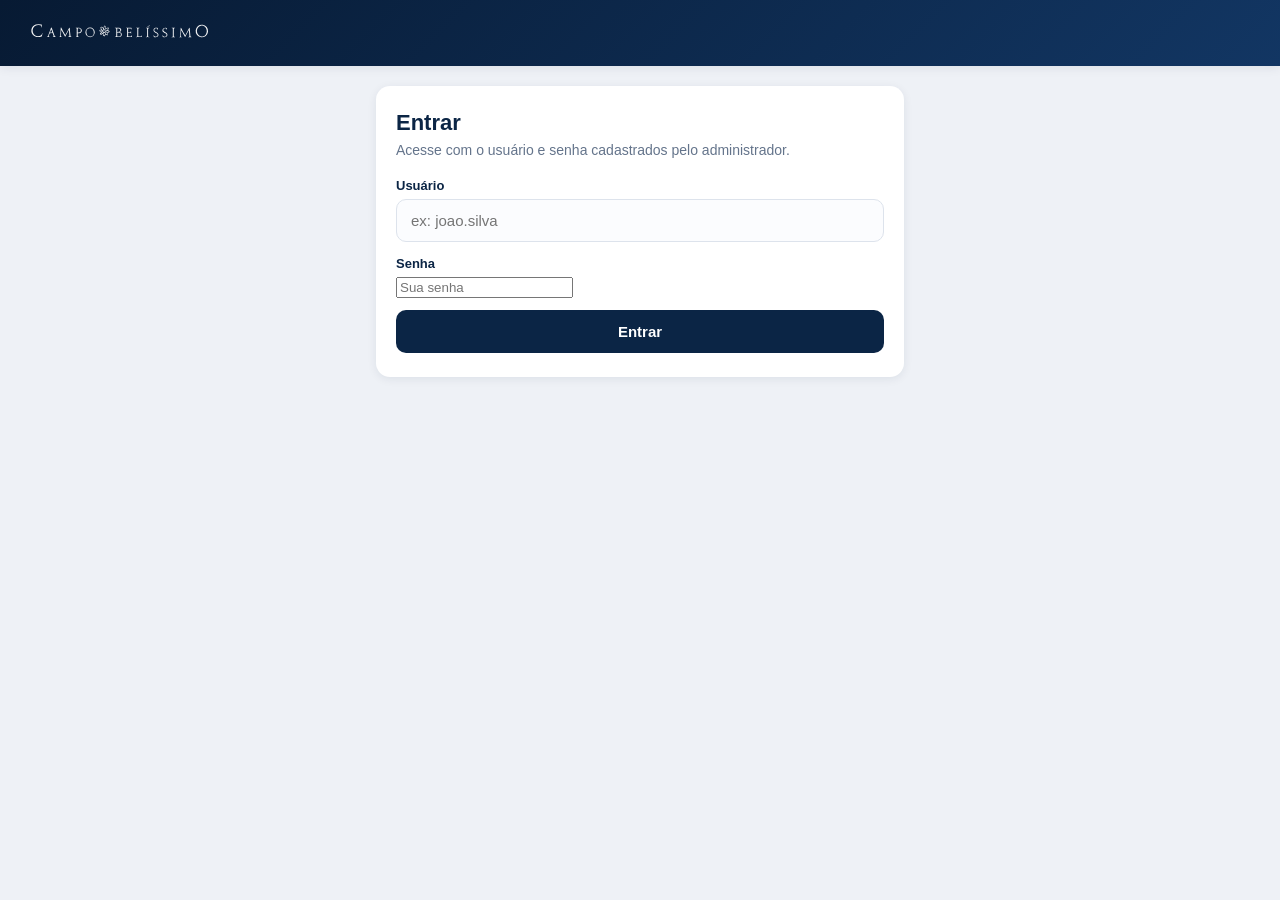
<file: index.html>
<!DOCTYPE html>
<html lang="pt-BR">
<head>
<meta charset="UTF-8">
<meta name="viewport" content="width=device-width, initial-scale=1, maximum-scale=1, viewport-fit=cover">
<title>Ronda • Condomínio Campo Belíssimo</title>
<meta name="theme-color" content="#0b2545">
<link rel="manifest" href="manifest.webmanifest">
<link rel="icon" href="assets/icon-192.png">
<link rel="apple-touch-icon" href="assets/icon-192.png">
<link rel="stylesheet" href="styles.css">
</head>
<body>

<header class="app-header">
  <img src="assets/logo.svg" alt="Condomínio Campo Belíssimo" class="brand-logo">
  <div class="header-info" id="headerInfo" hidden>
    <div class="header-info-text">
      <strong id="headerColaborador"></strong>
      <span id="headerMeta"></span>
    </div>
    <button type="button" id="btnLogout" class="btn-logout" aria-label="Sair">Sair</button>
  </div>
</header>

<main id="app">

  <!-- TELA 0: LOGIN -->
  <section id="screen-login" class="screen">
    <div class="card">
      <h1>Entrar</h1>
      <p class="subtitle">Acesse com o usuário e senha cadastrados pelo administrador.</p>

      <label for="inputUsuario">Usuário</label>
      <input type="text" id="inputUsuario" placeholder="ex: joao.silva" autocomplete="username">

      <label for="inputSenha">Senha</label>
      <input type="password" id="inputSenha" placeholder="Sua senha" autocomplete="current-password">

      <p class="error-note" id="loginError" hidden></p>

      <button id="btnLogin" class="btn btn-primary btn-block">Entrar</button>
    </div>
  </section>

  <!-- TELA 1: INÍCIO DA RONDA -->
  <section id="screen-setup" class="screen" hidden>
    <div class="card">
      <h1>Relatório de Ronda</h1>
      <p class="subtitle" id="setupWelcome">Toque em iniciar para começar a vistoria das áreas comuns.</p>

      <div id="periodicidadeWrap" hidden>
        <label for="selectPeriodicidade">Periodicidade</label>
        <select id="selectPeriodicidade">
          <option value="">Selecione...</option>
          <option value="diaria">Diária</option>
          <option value="semanal">Semanal</option>
          <option value="mensal">Mensal</option>
        </select>
      </div>

      <p class="resume-note" id="resumeNote" hidden></p>

      <button id="btnIniciar" class="btn btn-primary btn-block">Iniciar Ronda</button>
    </div>
  </section>

  <!-- TELA 2: CHECKLIST -->
  <section id="screen-checklist" class="screen" hidden>
    <div class="progress-wrap">
      <div class="progress-bar"><div class="progress-fill" id="progressFill"></div></div>
      <span class="progress-label" id="progressLabel">0/0 concluídas</span>
    </div>
    <div id="groupsContainer"></div>
    <div class="footer-spacer"></div>
  </section>

  <!-- TELA 3: RESUMO -->
  <section id="screen-summary" class="screen" hidden>
    <div class="card center">
      <div class="success-icon">✓</div>
      <h2>Relatório gerado!</h2>
      <p id="summaryText"></p>
      <button id="btnShare" class="btn btn-primary btn-block">Compartilhar Relatório (PDF)</button>
      <button id="btnDownload" class="btn btn-secondary btn-block">Baixar PDF</button>
      <button id="btnNovaRonda" class="btn btn-link btn-block">Iniciar Nova Ronda</button>
    </div>
  </section>

</main>

<footer id="checklistFooter" class="checklist-footer" hidden>
  <button id="btnVoltar" class="btn btn-ghost">Dados</button>
  <button id="btnGerarRelatorio" class="btn btn-accent btn-block">Gerar Relatório PDF</button>
</footer>

<input type="file" id="cameraInput" accept="image/*" capture="environment" hidden>

<div id="toast" class="toast" hidden></div>
<div id="loadingOverlay" class="loading-overlay" hidden>
  <div class="spinner"></div>
  <span id="loadingText">Gerando relatório...</span>
</div>

<script src="vendor/jspdf.umd.min.js"></script>
<script type="module" src="app.js"></script>
</body>
</html>
</file>
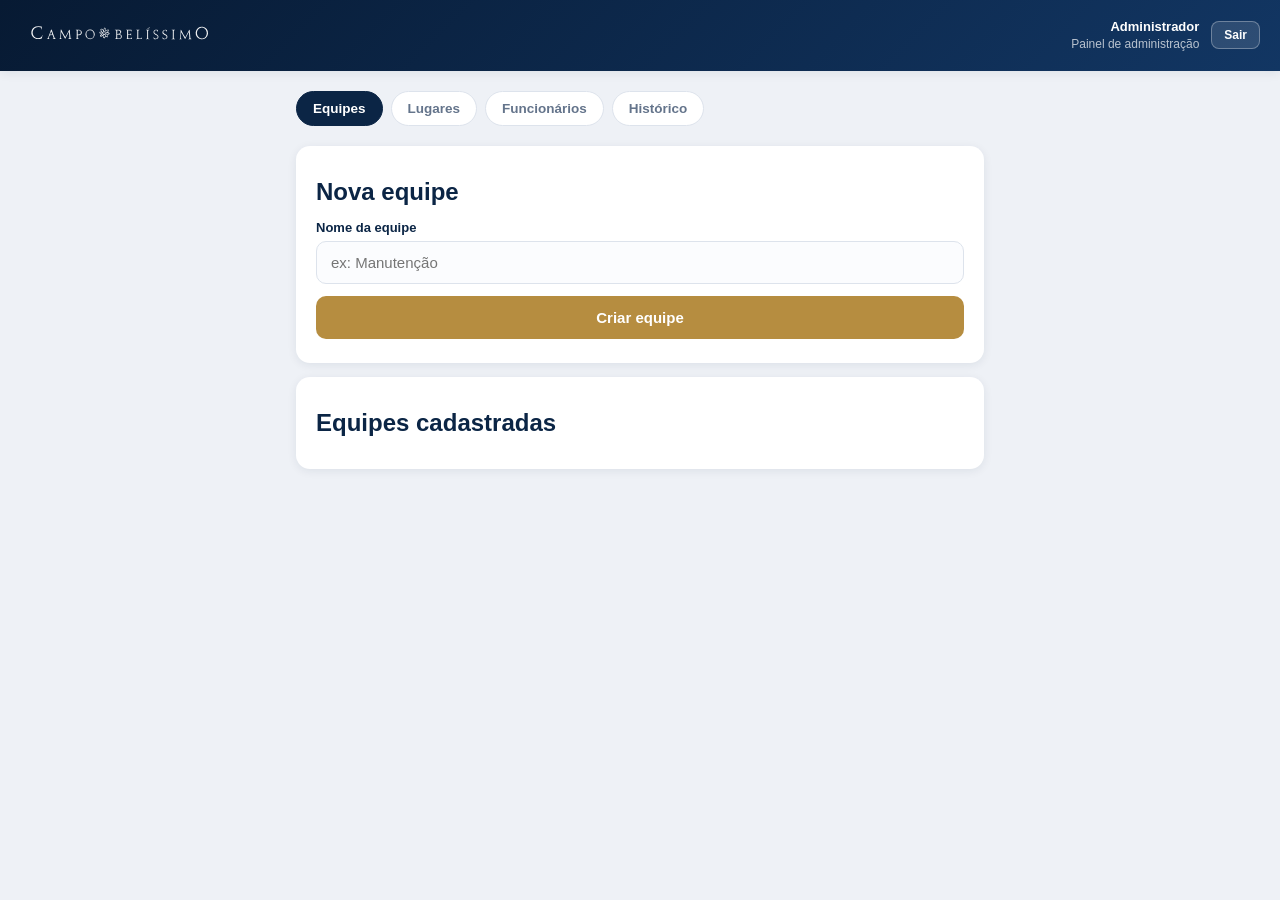
<file: admin/admin.html>
<!DOCTYPE html>
<html lang="pt-BR">
<head>
<meta charset="UTF-8">
<meta name="viewport" content="width=device-width, initial-scale=1, maximum-scale=1">
<title>Painel do Administrador • Condomínio Campo Belíssimo</title>
<meta name="theme-color" content="#0b2545">
<link rel="icon" href="../assets/icon-192.png">
<link rel="stylesheet" href="../styles.css">
</head>
<body>

<header class="app-header">
  <img src="../assets/logo.svg" alt="Condomínio Campo Belíssimo" class="brand-logo">
  <div class="header-info">
    <div class="header-info-text">
      <strong id="headerColaborador">Administrador</strong>
      <span>Painel de administração</span>
    </div>
    <button type="button" id="btnLogout" class="btn-logout" aria-label="Sair">Sair</button>
  </div>
</header>

<main id="app" class="admin-main">

  <nav class="admin-tabs">
    <button type="button" class="admin-tab active" data-tab="equipes">Equipes</button>
    <button type="button" class="admin-tab" data-tab="lugares">Lugares</button>
    <button type="button" class="admin-tab" data-tab="funcionarios">Funcionários</button>
    <button type="button" class="admin-tab" data-tab="historico">Histórico</button>
  </nav>

  <!-- EQUIPES -->
  <section id="tab-equipes" class="admin-panel">
    <div class="card">
      <h2>Nova equipe</h2>
      <label for="novaEquipeNome">Nome da equipe</label>
      <input type="text" id="novaEquipeNome" placeholder="ex: Manutenção">
      <button id="btnCriarEquipe" class="btn btn-accent btn-block">Criar equipe</button>
    </div>
    <div class="card">
      <h2>Equipes cadastradas</h2>
      <div id="listaEquipes" class="admin-list"></div>
    </div>
  </section>

  <!-- LUGARES -->
  <section id="tab-lugares" class="admin-panel" hidden>
    <div class="card">
      <label for="selectEquipeLugares">Equipe</label>
      <select id="selectEquipeLugares"></select>
    </div>
    <div class="card">
      <h2>Novo lugar</h2>
      <label for="novoLugarNome">Nome do lugar</label>
      <input type="text" id="novoLugarNome" placeholder="ex: Torre Figueira">
      <label for="novoLugarFrequencia">Periodicidade</label>
      <select id="novoLugarFrequencia">
        <option value="diaria" selected>Diária</option>
        <option value="semanal">Semanal</option>
        <option value="mensal">Mensal</option>
      </select>
      <button id="btnCriarLugar" class="btn btn-accent btn-block">Criar lugar</button>
    </div>
    <div id="listaLugares"></div>
  </section>

  <!-- FUNCIONÁRIOS -->
  <section id="tab-funcionarios" class="admin-panel" hidden>
    <div class="card">
      <h2>Novo funcionário</h2>
      <label for="novoFuncNome">Nome completo</label>
      <input type="text" id="novoFuncNome" placeholder="Nome do colaborador">
      <label for="novoFuncUsuario">Usuário (login)</label>
      <input type="text" id="novoFuncUsuario" placeholder="ex: joao.silva">
      <label for="novoFuncSenha">Senha inicial</label>
      <input type="password" id="novoFuncSenha" placeholder="mínimo 6 caracteres">
      <label for="novoFuncEquipe">Equipe</label>
      <select id="novoFuncEquipe"></select>
      <button id="btnCriarFunc" class="btn btn-accent btn-block">Cadastrar funcionário</button>
    </div>
    <div class="card">
      <h2>Funcionários</h2>
      <div id="listaFuncionarios" class="admin-list"></div>
    </div>
  </section>

  <!-- HISTÓRICO -->
  <section id="tab-historico" class="admin-panel" hidden>
    <div class="card">
      <label for="selectEquipeHistorico">Equipe</label>
      <select id="selectEquipeHistorico"></select>
    </div>
    <div id="listaHistorico" class="admin-list"></div>

    <div class="card">
      <h2>Arquivar rondas antigas no Google Drive</h2>
      <p class="subtitle">Move rondas já concluídas (da equipe selecionada acima) para o seu Google Drive em PDF, liberando espaço no Supabase. Nada é apagado sem confirmar que chegou certinho no Drive.</p>
      <button type="button" id="btnConectarDrive" class="btn btn-secondary btn-block">Conectar ao Google Drive</button>
      <p id="driveStatus" class="drive-status"></p>
      <label for="driveCutoffDate">Arquivar rondas concluídas antes de</label>
      <input type="date" id="driveCutoffDate">
      <button type="button" id="btnArquivar" class="btn btn-accent btn-block" disabled>Arquivar rondas antigas</button>
      <div id="driveArchiveResult" class="drive-archive-result"></div>
    </div>
  </section>

</main>

<div id="toast" class="toast" hidden></div>
<div id="loadingOverlay" class="loading-overlay" hidden>
  <div class="spinner"></div>
  <span id="loadingText">Carregando...</span>
</div>

<script src="https://accounts.google.com/gsi/client" async defer></script>
<script src="../vendor/jspdf.umd.min.js"></script>
<script type="module" src="admin.js"></script>
</body>
</html>
</file>
<file: styles.css>
:root {
  --navy-900: #071a33;
  --navy-800: #0b2545;
  --navy-700: #123663;
  --navy-600: #1a4680;
  --gold: #b68d40;
  --gold-light: #d4b06a;
  --success: #2e7d4f;
  --danger: #c0392b;
  --bg: #eef1f6;
  --card-bg: #ffffff;
  --text: #1c2b3a;
  --text-muted: #64748b;
  --border: #dde3ec;
  --radius: 14px;
  --shadow: 0 2px 10px rgba(11, 37, 69, 0.08);
}

* { box-sizing: border-box; }

html, body {
  margin: 0;
  padding: 0;
  background: var(--bg);
  color: var(--text);
  font-family: -apple-system, BlinkMacSystemFont, "Segoe UI", Roboto, Helvetica, Arial, sans-serif;
  -webkit-tap-highlight-color: transparent;
}

body { padding-bottom: 90px; }

/* HEADER */
.app-header {
  background: linear-gradient(135deg, var(--navy-900), var(--navy-700));
  padding: 18px 20px;
  display: flex;
  align-items: center;
  justify-content: space-between;
  position: sticky;
  top: 0;
  z-index: 20;
  box-shadow: var(--shadow);
}
.brand-logo {
  height: 30px;
  filter: brightness(0) invert(1);
  opacity: 0.95;
}
.header-info {
  display: flex;
  align-items: center;
  gap: 12px;
  color: #fff;
  font-size: 12px;
  line-height: 1.4;
}
.header-info[hidden] { display: none; }
.header-info-text {
  display: flex;
  flex-direction: column;
  align-items: flex-end;
}
.header-info strong { font-size: 13px; font-weight: 600; }
.header-info span { color: rgba(255,255,255,0.7); }
.btn-logout {
  background: rgba(255,255,255,0.12);
  color: #fff;
  border: 1px solid rgba(255,255,255,0.3);
  border-radius: 8px;
  padding: 6px 12px;
  font-size: 12px;
  font-weight: 600;
  cursor: pointer;
}
.btn-logout:active { background: rgba(255,255,255,0.22); }

/* SCREENS */
main { max-width: 560px; margin: 0 auto; padding: 20px 16px 8px; }
.screen[hidden] { display: none; }

.card {
  background: var(--card-bg);
  border-radius: var(--radius);
  padding: 24px 20px;
  box-shadow: var(--shadow);
}
.card.center { text-align: center; }

h1 {
  color: var(--navy-800);
  font-size: 22px;
  margin: 0 0 6px;
}
h2 { color: var(--navy-800); margin: 8px 0; }
.subtitle { color: var(--text-muted); font-size: 14px; margin: 0 0 20px; }

label {
  display: block;
  font-size: 13px;
  font-weight: 600;
  color: var(--navy-800);
  margin: 14px 0 6px;
}
input[type="text"], select, textarea {
  width: 100%;
  padding: 12px 14px;
  border: 1.5px solid var(--border);
  border-radius: 10px;
  font-size: 15px;
  color: var(--text);
  background: #fbfcfe;
  font-family: inherit;
}
input[type="text"]:focus, select:focus, textarea:focus {
  outline: none;
  border-color: var(--navy-600);
  background: #fff;
}

.resume-note {
  background: #fff7e6;
  border: 1px solid var(--gold-light);
  color: #7a5b16;
  font-size: 13px;
  padding: 10px 12px;
  border-radius: 10px;
  margin-top: 16px;
}
.error-note {
  background: #fdecea;
  border: 1px solid #f3b8b1;
  color: var(--danger);
  font-size: 13px;
  padding: 10px 12px;
  border-radius: 10px;
  margin-top: 16px;
}

/* BUTTONS */
.btn {
  display: inline-flex;
  align-items: center;
  justify-content: center;
  gap: 8px;
  border: none;
  border-radius: 10px;
  font-size: 15px;
  font-weight: 600;
  padding: 13px 18px;
  cursor: pointer;
  transition: transform 0.05s ease, opacity 0.15s ease;
}
.btn:active { transform: scale(0.98); }
.btn-block { width: 100%; margin-top: 12px; }
.btn-primary { background: var(--navy-800); color: #fff; }
.btn-primary:hover { background: var(--navy-700); }
.btn-accent { background: var(--gold); color: #fff; }
.btn-accent:hover { background: #a17d38; }
.btn-secondary { background: #fff; color: var(--navy-800); border: 1.5px solid var(--navy-800); }
.btn-ghost { background: transparent; color: var(--text-muted); border: 1.5px solid var(--border); flex: 0 0 auto; }
.btn-link { background: transparent; color: var(--text-muted); text-decoration: underline; }
.btn:disabled { opacity: 0.5; cursor: not-allowed; }

.success-icon {
  width: 60px; height: 60px; border-radius: 50%;
  background: var(--success); color: #fff;
  font-size: 30px; display: flex; align-items: center; justify-content: center;
  margin: 0 auto 10px;
}

/* PROGRESS */
.progress-wrap {
  position: sticky;
  top: 66px;
  z-index: 15;
  background: var(--bg);
  padding: 10px 0 12px;
}
.progress-bar {
  background: #d9e0ea;
  border-radius: 8px;
  height: 10px;
  overflow: hidden;
}
.progress-fill {
  background: linear-gradient(90deg, var(--gold), var(--gold-light));
  height: 100%;
  width: 0%;
  transition: width 0.25s ease;
}
.progress-label {
  display: block;
  text-align: right;
  font-size: 12px;
  color: var(--text-muted);
  margin-top: 6px;
  font-weight: 600;
}

/* GROUPS / AREAS */
.group {
  background: var(--card-bg);
  border-radius: var(--radius);
  margin-bottom: 12px;
  box-shadow: var(--shadow);
  overflow: hidden;
}
.group > summary {
  list-style: none;
  padding: 15px 16px;
  font-weight: 700;
  color: var(--navy-800);
  display: flex;
  align-items: center;
  justify-content: space-between;
  cursor: pointer;
  font-size: 15px;
}
.group > summary::-webkit-details-marker { display: none; }
.group > summary::after {
  content: "▾";
  color: var(--text-muted);
  transition: transform 0.2s ease;
  font-size: 13px;
}
.group[open] > summary::after { transform: rotate(180deg); }
.group-count {
  font-weight: 600;
  font-size: 12px;
  color: var(--text-muted);
  background: var(--bg);
  padding: 3px 9px;
  border-radius: 20px;
  margin-left: auto;
  margin-right: 10px;
}

.area-card {
  padding: 14px 16px;
  border-top: 1px solid var(--border);
}
.area-row {
  display: flex;
  align-items: center;
  gap: 10px;
}
.area-info { display: flex; align-items: center; gap: 9px; flex: 1; min-width: 0; }
.area-status-dot {
  width: 10px; height: 10px; border-radius: 50%;
  background: #cbd4e0;
  flex-shrink: 0;
}
.area-card.done .area-status-dot { background: var(--success); }
.area-name { font-size: 14.5px; font-weight: 500; }

.btn-camera {
  flex-shrink: 0;
  width: 44px; height: 44px;
  border-radius: 10px;
  border: none;
  background: var(--navy-800);
  color: #fff;
  font-size: 19px;
  display: flex; align-items: center; justify-content: center;
  cursor: pointer;
}
.area-card.done .btn-camera { background: var(--success); }

.btn-tick {
  flex-shrink: 0;
  width: 44px; height: 44px;
  border-radius: 10px;
  border: 1.5px solid var(--border);
  background: #fff;
  color: var(--text-muted);
  font-size: 19px;
  display: flex; align-items: center; justify-content: center;
  cursor: pointer;
}
.area-card.done .btn-tick { background: var(--success); border-color: var(--success); color: #fff; }

.area-photo-wrap {
  margin-top: 12px;
  position: relative;
  border-radius: 10px;
  overflow: hidden;
  border: 1px solid var(--border);
}
.area-photo { width: 100%; display: block; max-height: 260px; object-fit: cover; }
.area-timestamp {
  position: absolute;
  bottom: 6px; left: 8px;
  background: rgba(7,26,51,0.75);
  color: #fff;
  font-size: 11px;
  padding: 3px 8px;
  border-radius: 20px;
}

.area-tick-wrap { margin-top: 12px; display: flex; align-items: center; gap: 8px; }
.area-tick-badge {
  background: rgba(46, 125, 79, 0.12);
  color: var(--success);
  font-size: 12.5px;
  font-weight: 600;
  padding: 4px 10px;
  border-radius: 20px;
}
.area-tick-time { color: var(--text-muted); font-size: 12px; }

.area-obs {
  margin-top: 10px;
  min-height: 44px;
  resize: vertical;
  font-size: 13.5px;
}

.footer-spacer { height: 10px; }

/* FIXED FOOTER */
.checklist-footer {
  position: fixed;
  bottom: 0; left: 0; right: 0;
  background: #fff;
  padding: 12px 16px;
  box-shadow: 0 -3px 14px rgba(11,37,69,0.12);
  display: flex;
  gap: 10px;
  z-index: 25;
}
.checklist-footer[hidden] { display: none; }
.checklist-footer .btn-block { margin-top: 0; flex: 1; }

/* TOAST */
.toast {
  position: fixed;
  bottom: 100px;
  left: 50%;
  transform: translateX(-50%);
  background: var(--navy-900);
  color: #fff;
  padding: 11px 18px;
  border-radius: 30px;
  font-size: 13.5px;
  box-shadow: 0 4px 16px rgba(0,0,0,0.25);
  z-index: 50;
  max-width: 90%;
  text-align: center;
}
.toast[hidden] { display: none; }

/* LOADING OVERLAY */
.loading-overlay {
  position: fixed; inset: 0;
  background: rgba(7,26,51,0.85);
  display: flex; flex-direction: column;
  align-items: center; justify-content: center;
  gap: 16px;
  z-index: 100;
  color: #fff;
  font-weight: 600;
}
.loading-overlay[hidden] { display: none; }
.spinner {
  width: 42px; height: 42px;
  border: 4px solid rgba(255,255,255,0.25);
  border-top-color: var(--gold);
  border-radius: 50%;
  animation: spin 0.8s linear infinite;
}
@keyframes spin { to { transform: rotate(360deg); } }

/* ============================================================
   PAINEL DO ADMINISTRADOR
============================================================ */
.admin-main { max-width: 720px; }

.admin-tabs {
  display: flex;
  gap: 8px;
  overflow-x: auto;
  margin-bottom: 16px;
  padding-bottom: 4px;
}
.admin-tab {
  flex-shrink: 0;
  background: #fff;
  border: 1.5px solid var(--border);
  color: var(--text-muted);
  font-weight: 600;
  font-size: 13.5px;
  padding: 9px 16px;
  border-radius: 30px;
  cursor: pointer;
}
.admin-tab.active {
  background: var(--navy-800);
  color: #fff;
  border-color: var(--navy-800);
}

.admin-panel[hidden] { display: none; }
.admin-panel .card { margin-bottom: 14px; }

.admin-list { display: flex; flex-direction: column; gap: 8px; }
.admin-empty { color: var(--text-muted); font-size: 13.5px; margin: 6px 0; }

.admin-row {
  display: flex;
  align-items: center;
  justify-content: space-between;
  gap: 10px;
  padding: 10px 12px;
  border: 1px solid var(--border);
  border-radius: 10px;
  font-size: 14px;
}
.admin-row-func { align-items: flex-start; flex-wrap: wrap; }
.func-info { display: flex; flex-direction: column; gap: 2px; }
.func-info span { color: var(--text-muted); font-size: 12.5px; }
.func-actions { display: flex; gap: 6px; flex-wrap: wrap; }

.btn-danger-sm, .btn-secondary-sm {
  border: none;
  border-radius: 8px;
  padding: 7px 12px;
  font-size: 12.5px;
  font-weight: 600;
  cursor: pointer;
  white-space: nowrap;
}
.btn-danger-sm { background: #fdecea; color: var(--danger); }
.btn-secondary-sm { background: var(--bg); color: var(--navy-800); }

.place-card { margin-bottom: 12px; }
.place-card.dragging { box-shadow: 0 8px 24px rgba(11, 37, 69, 0.25); opacity: 0.95; z-index: 50; cursor: grabbing; }
.place-card-placeholder { border: 1.5px dashed var(--gold-light); border-radius: 12px; margin-bottom: 12px; background: rgba(212, 176, 106, 0.08); }
.place-header {
  display: flex;
  align-items: center;
  gap: 10px;
  margin-bottom: 10px;
}
.place-header h3 { margin: 0; color: var(--navy-800); font-size: 15px; }
.drag-handle {
  border: none;
  background: transparent;
  color: var(--text-muted);
  font-size: 18px;
  line-height: 1;
  padding: 4px 6px;
  cursor: grab;
  touch-action: none;
  flex-shrink: 0;
}
.place-view { flex: 1; display: flex; align-items: center; gap: 8px; flex-wrap: wrap; min-width: 0; }
.place-header-actions { display: flex; gap: 6px; flex-shrink: 0; }
.freq-badge {
  display: inline-block;
  padding: 3px 9px;
  border-radius: 999px;
  font-size: 11.5px;
  font-weight: 600;
  white-space: nowrap;
}
.freq-badge.freq-diaria { background: rgba(46, 125, 79, 0.12); color: var(--success); }
.freq-badge.freq-semanal { background: rgba(182, 141, 64, 0.14); color: var(--gold); }
.freq-badge.freq-mensal { background: rgba(18, 54, 99, 0.1); color: var(--navy-700); }
.place-edit-row { display: flex; gap: 8px; flex-wrap: wrap; align-items: center; margin-bottom: 10px; }
.place-edit-row .editar-lugar-nome { flex: 1; min-width: 140px; }
.place-edit-row .btn { margin-top: 0; padding: 10px 14px; white-space: nowrap; }
.sub-list { display: flex; flex-direction: column; gap: 6px; margin-bottom: 10px; }
.sub-lugar-name { display: flex; align-items: center; gap: 8px; flex-wrap: wrap; }
.subtype-badge { display: inline-block; padding: 2px 8px; border-radius: 999px; font-size: 10.5px; font-weight: 600; white-space: nowrap; }
.subtype-badge-foto { background: rgba(18, 54, 99, 0.1); color: var(--navy-700); }
.subtype-badge-tick { background: rgba(46, 125, 79, 0.12); color: var(--success); }
.add-sub-row { display: flex; gap: 8px; flex-wrap: wrap; }
.add-sub-row input { flex: 1; min-width: 140px; }
.add-sub-row select { flex-shrink: 0; width: auto; }
.add-sub-row .btn { margin-top: 0; padding: 10px 14px; white-space: nowrap; }

.ronda-card { padding: 0; overflow: hidden; }
.ronda-header {
  display: flex;
  align-items: center;
  justify-content: space-between;
  gap: 10px;
  padding: 16px 20px;
  cursor: pointer;
}
.ronda-header strong { display: block; color: var(--navy-800); font-size: 14.5px; }
.ronda-header span { color: var(--text-muted); font-size: 12.5px; }
.ronda-header-actions { display: flex; gap: 6px; flex-shrink: 0; }
.ronda-items {
  border-top: 1px solid var(--border);
  padding: 14px 20px;
  display: flex;
  flex-direction: column;
  gap: 14px;
}
.ronda-items[hidden] { display: none; }
.ronda-item-title {
  display: flex;
  justify-content: space-between;
  font-weight: 600;
  color: var(--navy-800);
  font-size: 13.5px;
}
.ronda-item-title span { color: var(--text-muted); font-weight: 500; font-size: 12px; }
.ronda-item-photo { width: 100%; border-radius: 10px; margin-top: 6px; max-height: 220px; object-fit: cover; }
.ronda-item-obs { font-size: 13px; color: var(--text); margin: 6px 0 0; }

/* Arquivamento para o Google Drive */
.drive-status {
  font-size: 13px;
  color: var(--text-muted);
  margin: 8px 0 0;
}
.drive-status.ok { color: var(--success); font-weight: 600; }
.drive-archive-result { margin-top: 12px; }
.drive-archive-ok { color: var(--success); font-weight: 600; font-size: 14px; margin: 0 0 4px; }
.drive-archive-warn { color: var(--gold); font-weight: 600; font-size: 13.5px; margin: 10px 0 4px; }
.drive-archive-skip-list { margin: 0; padding-left: 18px; font-size: 12.5px; color: var(--text-muted); }
</file>
